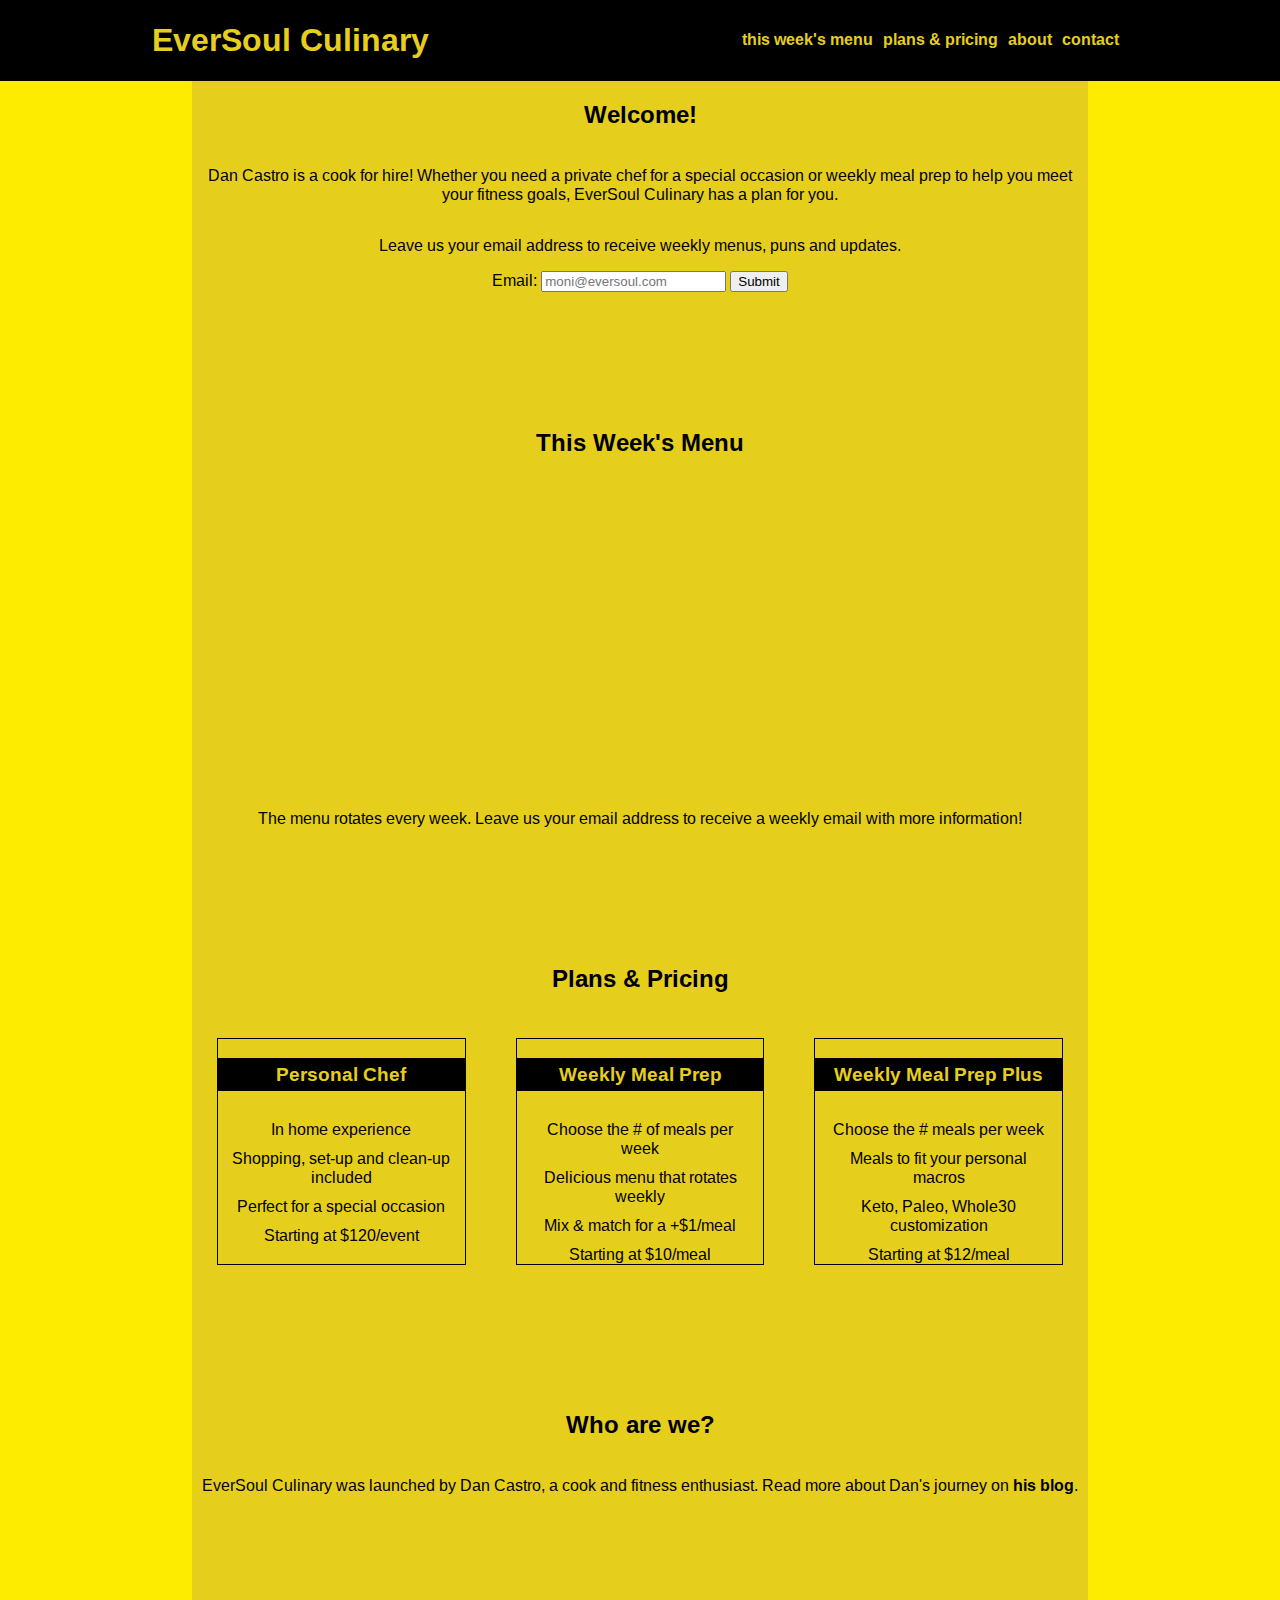
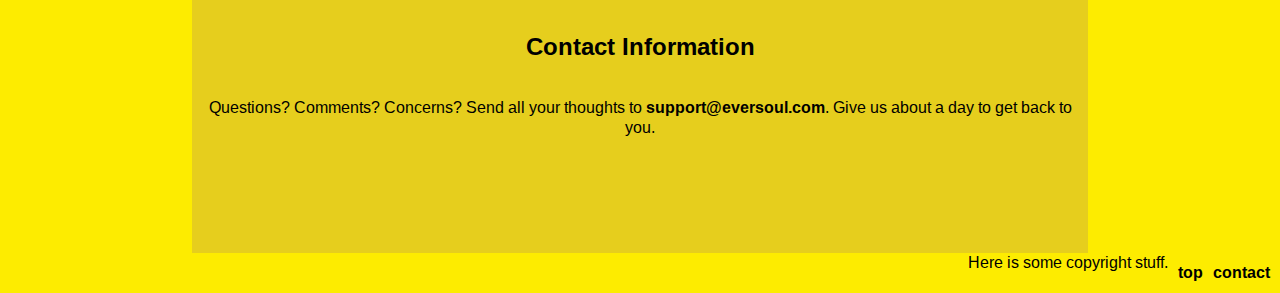
<file: Responsive Web Design Projects/Product Landing Page/index.html>
﻿<link rel="stylesheet" type="text/css" href="style.css" />
<!DOCTYPE html>

<html lang="en" xmlns="http://www.w3.org/1999/xhtml">
<head>
    <meta charset="utf-8" />
    <title></title>
</head>
<body>
    <header id="header">      
        <h1>EverSoul Culinary</h1>
        <nav id="nav-bar">
            <ul id="nav-list">
                <li><a href="#menu" class="nav-link">this week's menu</a></li>
                <li><a href="#plans" class="nav-link">plans & pricing</a></li>
                <li><a href="#about" class="nav-link">about</a></li>
                <li><a href="#contact" class="nav-link">contact</a></li>
            </ul>
        </nav>
    </header>

    <main>
        <a id="top" class="topanchor">&nbsp;</a>
        <article id="intro">
            <h2>Welcome!</h2>
            <p>Dan Castro is a cook for hire! Whether you need a private chef for a special occasion or weekly meal prep to help you meet your fitness goals, EverSoul Culinary has a plan for you.</p>
            <p>Leave us your email address to receive weekly menus, puns and updates.</p>
            <form id="form" action="https://www.freecodecamp.org/email-submit">
                <label for="email">Email: </label> <input type="email" name="email" id="email" placeholder="moni@eversoul.com" />
                <input type="submit" id="submit" value="Submit" />
            </form>
        </article>

        <article id="menu">
            <h2>This Week's Menu</h2>
            <iframe id="video" width="560" height="315" src="https://www.youtube.com/embed/jCgbRFXefi8?controls=0" frameborder="0" allow="accelerometer; autoplay; encrypted-media; gyroscope; picture-in-picture" allowfullscreen></iframe>
            <p>The menu rotates every week. Leave us your email address to receive a weekly email with more information!</p>
        </article>

        <article id="plans">
            <h2>Plans & Pricing</h2>
            <div id="plans-div">
                <div class="div-plans">
                    <h3>Personal Chef</h3>
                    <ul>
                        <li>In home experience</li>
                        <li>Shopping, set-up and clean-up included</li>
                        <li>Perfect for a special occasion</li>
                        <li>Starting at $120/event</li>
                    </ul>
                </div>

                <div class="div-plans">
                    <h3 >Weekly Meal Prep</h3>
                    <ul>
                        <li>Choose the # of meals per week</li>
                        <li>Delicious menu that rotates weekly</li>
                        <li>Mix & match for a +$1/meal</li>
                        <li>Starting at $10/meal</li>
                    </ul>
                </div>

                <div class="div-plans">
                    <h3>Weekly Meal Prep Plus</h3>
                    <ul>
                        <li>Choose the # meals per week</li>
                        <li>Meals to fit your personal macros</li>
                        <li>Keto, Paleo, Whole30 customization</li>
                        <li>Starting at $12/meal</li>
                    </ul>
                </div>
            </div>
        </article>

        <article id="about">
            <h2>Who are we?</h2>
            <p>EverSoul Culinary was launched by Dan Castro, a cook and fitness enthusiast. Read more about Dan's journey on <a href="blog.hmtl">his blog</a>.</p>
        </article>

        <article id="contact">
            <h2>Contact Information</h2>
            <p>Questions? Comments? Concerns? Send all your thoughts to <a href="mailto:support@eversoul.com">support@eversoul.com</a>. Give us about a day to get back to you.</p>
        </article>
    </main>

    <footer>
        Here is some copyright stuff.
        <ul id="footer-nav">
            <li><a href="#top" class="footer-link">top</a></li>
            <li><a href="#contact" class="footer-link">contact</a></li>
        </ul>
    </footer>
</body>
</html>
</file>
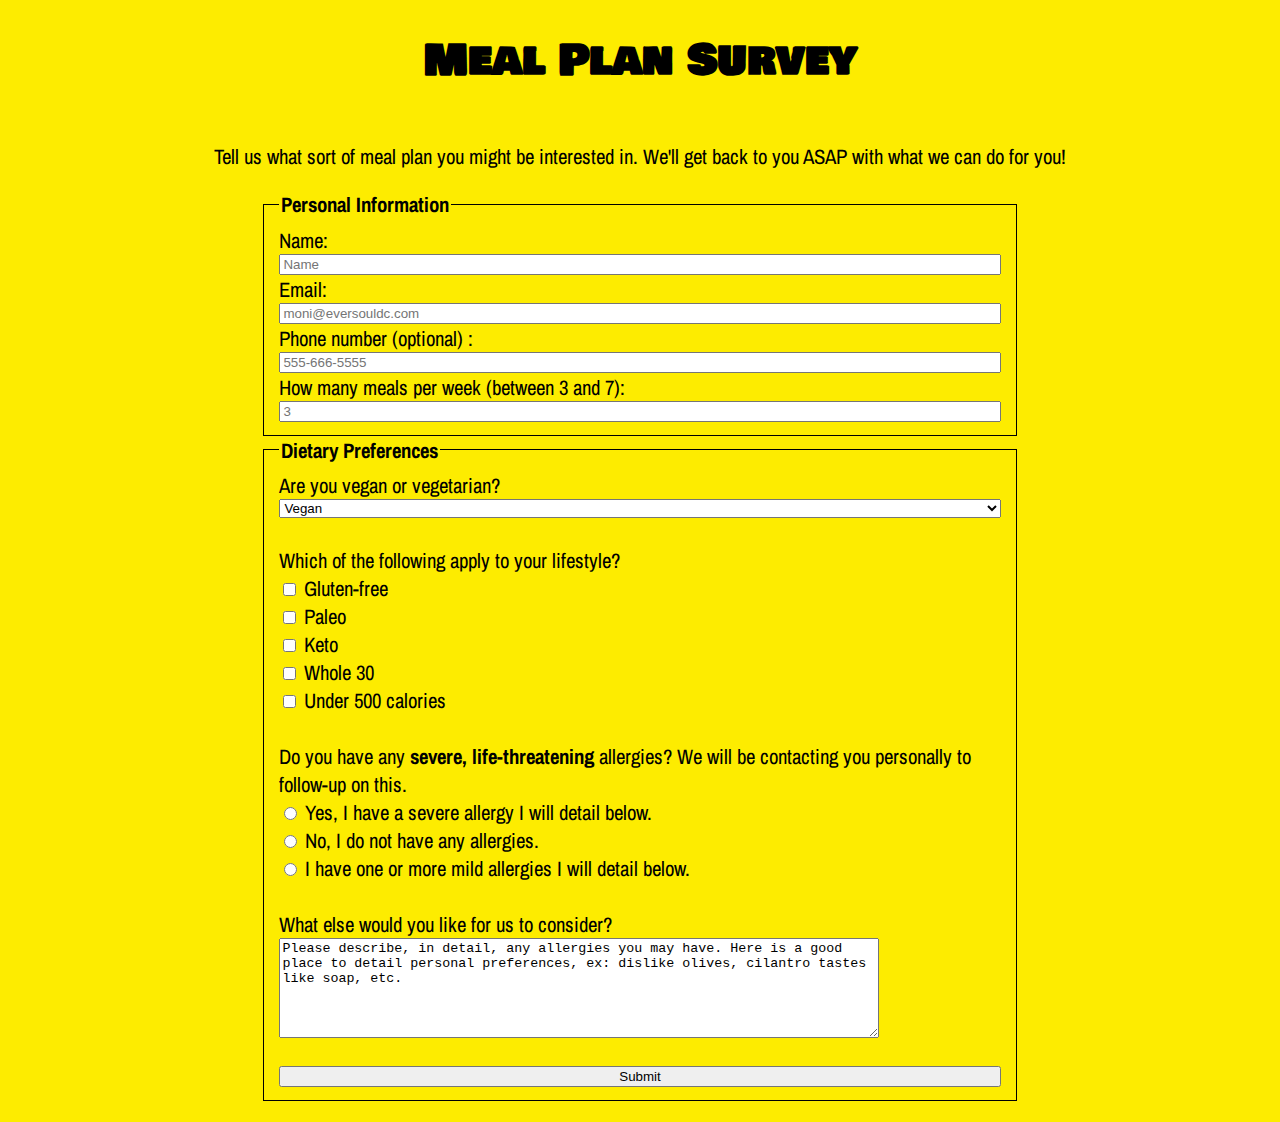
<file: Responsive Web Design Projects/Survey Page/index.html>
﻿<link rel="stylesheet" type="text/css" href="style.css" />

<!DOCTYPE html>

<html lang="en" xmlns="http://www.w3.org/1999/xhtml">
<head>
    <meta charset="utf-8" />
    <title>Meal Plan Survey</title>
</head>
<body>
    <header>
        <h1 id="title">Meal Plan Survey</h1>
        <p id="description">Tell us what sort of meal plan you might be interested in. We'll get back to you ASAP with what we can do for you!</p>
    </header>

    <main>
        <form id="survey-form">
            <fieldset>
                <legend>Personal Information</legend>
                <label for="name" id="name-label">Name: </label> <input type="text" id="name" placeholder="Name" required />
                <label for="email" id="email-label">Email: </label> <input type="email" id="email" placeholder="moni@eversouldc.com" required />
                <label for="phone">Phone number (optional) : </label> <input type="tel" placeholder="555-666-5555" />
                <label for="number" id="number-label">How many meals per week (between 3 and 7): </label> <input type="number" id="number" min="3" max="7" placeholder="3" required />
            </fieldset>
            <fieldset>
                <legend>Dietary Preferences</legend>

                <label for="veg">Are you vegan or vegetarian?</label>
                <select name="veg" id="dropdown">
                    <option value="Vegan">Vegan</option>
                    <option value="Vegetarian">Vegetarian</option>
                    <option value="Neither">Neither</option>
                </select>
                <br />
                <label for="diet">Which of the following apply to your lifestyle?</label>
                <div class="checks"><input type="checkbox" name="diet" value="gluten-free" /> Gluten-free</div>
                <div class="checks"><input type="checkbox" name="diet" value="paleo" /> Paleo</div>
                <div class="checks"><input type="checkbox" name="diet" value="keto" /> Keto</div>
                <div class="checks"><input type="checkbox" name="diet" value="whole30" /> Whole 30</div>
                <div class="checks"><input type="checkbox" name="diet" value="500cal" /> Under 500 calories</div>
                <br />
                <label for="allergies">Do you have any <strong>severe, life-threatening</strong> allergies? We will be contacting you personally to follow-up on this.</label>
                <div class="radios"><input type="radio" name="allergies" value="Yes" /> Yes, I have a severe allergy I will detail below.</div>
                <div class="radios"><input type="radio" name="allergies" value="No" /> No, I do not have any allergies.</div>
                <div class="radios"><input type="radio" name="allergies" value="Mild" /> I have one or more mild allergies I will detail below.</div>
                <br />
                <label for="comments">What else would you like for us to consider?</label>
                <textarea id="comments">Please describe, in detail, any allergies you may have. Here is a good place to detail personal preferences, ex: dislike olives, cilantro tastes like soap, etc.</textarea>

                <br />
                <input type="submit" id="submit" value="Submit" />
            </fieldset>
        </form>
    </main>
</body>
</html>
</file>
<file: Responsive Web Design Projects/Product Landing Page/style.css>
﻿/* Reminding me of my color palette

brightest yellow: #FDEC00
mustardy: #F4DD08
yellow-gray: #E6CE1D
gray: #403F45

*/

@import url('https://fonts.googleapis.com/css?family=Arimo&display=swap');

html {
    scroll-padding-top: 80px;
}

body {
    background-color: #FDEC00;
    width: 100%;
    margin: 0px;
    font-family: Arimo, sans-serif;
    position: relative;
    top: 80px;
}

header {
    background: #000 url('https://i.ibb.co/Vgfcndv/IMG-2546.jpg');
    background-size: 100% auto;
    background-position: 50% 65%;
    color: #E6CE1D;
    width: 100%;
    position: fixed;
    top: 0px;
    margin: 0px;
    display: flex;
    flex-direction: row;
    justify-content: space-around;
    align-items: center;
    z-index: 2;
}

main {
    width: 70%;
    min-width: 500px;
    margin: auto;
    display: flex;
    flex-direction: column;
    justify-content: center;
}

article {
    background-color: #E6CE1D;
    display: flex;
    flex-direction: column;
    justify-content: center;
    text-align: center;
    padding-bottom: 100px;
}

iframe {
    margin: auto;
}

ul {
    list-style: none;
    margin: 0px;
    padding: 5px;
}

li {
    padding: 5px;
}

footer {
    display: flex;
    flex-direction: row;
    justify-content:flex-end;
}

a {
    color: black;
    font-weight: 700;
    text-decoration: none;
}

a:hover {
    text-decoration: underline;
}

#nav-list {
    display: flex;
    flex-direction: row;
}

#header-img {
    height: 100px;
    width: auto;
}

#plans-div {
    display: flex;
    flex-direction: row;
}

#footer-nav {
    display: flex;
    flex-direction: row;
}

.topanchor {
    position: absolute;
    top: -80px;
}

.nav-link {
    color: #E6CE1D;
}

.div-plans {
    border: 1px solid black;
    height: 225px;
    width: calc(100% / 3);
    margin: 25px;
}

.div-plans > h3 {
    background-color: #000;
    color: #E6CE1D;
    padding: 5px;
}

@media only screen and (min-device-width : 375px) and (max-device-width : 667px) {
    main {
        width: 100%;
        max-width: 100%;
        margin-top: 120px;
    }

    header {
        display: flex;
        flex-direction: column;
    }

    h1 {
        font-size: 3em;
    }

    nav {
        font-size: 2.5em;
    }

    p {
        padding: 5px;
    }
}
</file>
<file: Responsive Web Design Projects/Survey Page/style.css>
﻿@import url('https://fonts.googleapis.com/css?family=Archivo+Narrow|Bowlby+One+SC&display=swap');

/* Font Remind
    font-family: 'Bowlby One SC', cursive;
    font-family: 'Archivo Narrow', sans-serif;
*/

body {
    background-color: #FDEC00;
    color: black;
    font-family: 'Archivo Narrow', sans-serif;
    font-size: 1.3em;
    margin-top: 0px;
}

header {
    display: flex;
    flex-direction: column;
    text-align: center;
}

main {
    width: 60%;
    min-width: 650px;
    margin: auto;
}

h1 {
    font-family: 'Bowlby One SC', cursive;
    font-size: 2em;
}

a {
    color: black;
    font-weight: 700;
    text-decoration: none;
}

    a:hover {
        text-decoration: underline;
    }

nav {
    background-color: #E6CE1D;
    padding: 10px;
    display: flex;
    flex-direction: row;
    justify-content: space-evenly;
}

fieldset {
    display: flex;
    flex-direction: column;
    border: 1px solid black;
}

legend {
    font-weight: 700;
}

textarea {
    width: 600px;
    height: 100px;
}

/* smartphone optimization */
@media only screen and (min-device-width : 375px) and (max-device-width : 667px) {
    body {
        max-width: 100%;
        font-size: 3em;
    }

    main {
        width: 100%;
    }

    textarea {
        width: 90%;
    }

    form {
        
    }

    input[type="text"],
    input[type="email"],
    input[type="tel"],
    input[type="number"],
    input[type="submit"], select, textarea {
        width: 100%;
        padding: 20px;
        font-size: 100%;
    }

    textarea {
        height: 300px;
    }

    input[type="radio"],
    input[type="checkbox"] {
        transform: scale(2.5);
    }
}
</file>
